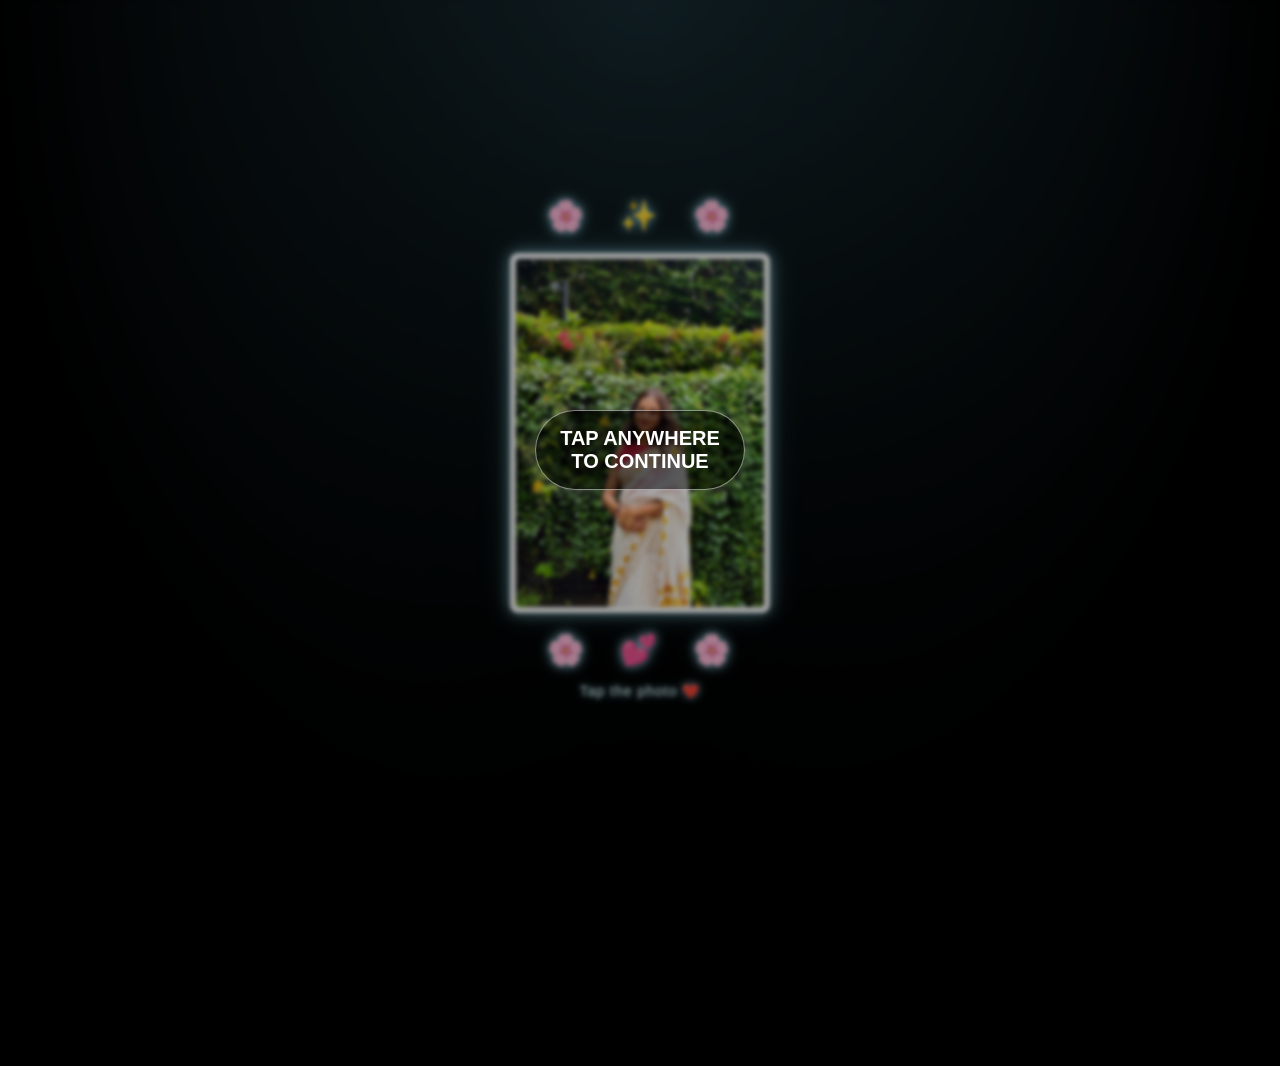
<file: index.html>
<!DOCTYPE html>
<html lang="en" >
<head>
  <meta charset="UTF-8">
  <title>gopika🌹</title>
  <link rel="stylesheet" href="./style.css">

<style>
html,body{margin:0;width:100%;height:100%;overflow:hidden;}
body{overscroll-behavior:none;}
body.waiting-for-music *{animation-play-state:paused !important;}
#musicStart{position:fixed;inset:0;z-index:9999;display:flex;align-items:center;justify-content:center;background:rgba(0,0,0,.35);backdrop-filter:blur(2px);color:white;font-family:Arial,sans-serif;font-size:20px;font-weight:700;text-align:center;}
#musicStart span{padding:16px 24px;border:1px solid rgba(255,255,255,.5);border-radius:40px;background:rgba(0,0,0,.45);box-shadow:0 0 25px rgba(255,255,255,.2);}
.birthday-message{position:absolute;top:7vh;left:0;z-index:20;width:100%;text-align:center;pointer-events:none;font-family:Arial,Helvetica,sans-serif;font-weight:900;letter-spacing:2px;color:#9DEBFF;text-shadow:0 0 8px rgba(157,235,255,.95),0 0 20px rgba(90,210,255,.72),0 4px 12px rgba(0,0,0,.9)}
.birthday-line{margin:0;line-height:.95;opacity:0;position:relative;top:0;will-change:transform,top;}
.birthday-line.happy{font-size:clamp(48px,15vw,98px);transform:translateX(-120vw);animation:happyFromLeft 2.8s cubic-bezier(.25,.7,.25,1) 9s forwards,softWave 5.2s ease-in-out 12s infinite}
.birthday-line.bday{font-size:clamp(36px,11.5vw,76px);margin-top:14px;transform:translateX(120vw);animation:bdayFromRight 2.8s cubic-bezier(.25,.7,.25,1) 9.7s forwards,softWave 5.5s ease-in-out 12.7s infinite}
.birthday-line.gopu{font-size:clamp(50px,16vw,105px);margin-top:14px;transform:translateY(-120vh);animation:gopuFromTop 2.9s cubic-bezier(.25,.7,.25,1) 10.4s forwards,softWave 5s ease-in-out 13.4s infinite}
.birthday-icons{margin-top:18px;display:flex;justify-content:center;align-items:center;gap:22px;font-size:clamp(34px,10vw,58px);opacity:0;animation:iconsIn 1.5s ease-out 13.4s forwards}
.birthday-heart{color:#fff;font-family:Arial,sans-serif;text-shadow:0 0 12px #fff,0 0 28px rgba(210,240,255,.9);animation:gentleFloat 2.5s ease-in-out 3.7s infinite}
.birthday-fairy{filter:drop-shadow(0 0 9px rgba(220,245,255,.9));animation:gentleFloat 2.8s ease-in-out 3.8s infinite reverse}
@keyframes happyFromLeft{0%{opacity:0;transform:translateX(-120vw)}100%{opacity:1;transform:translateX(0)}}
@keyframes bdayFromRight{0%{opacity:0;transform:translateX(120vw)}100%{opacity:1;transform:translateX(0)}}
@keyframes gopuFromTop{0%{opacity:0;transform:translateY(-120vh)}100%{opacity:1;transform:translateY(0)}}
@keyframes iconsIn{0%{opacity:0;transform:translateY(12px)}100%{opacity:1;transform:translateY(0)}}
@keyframes gentleFloat{0%,100%{transform:translateY(0)}50%{transform:translateY(-5px)}}
@keyframes softWave{0%,100%{top:0;transform:translateY(0) rotate(0deg)}25%{top:-2px;transform:translateY(-2px) rotate(-0.4deg)}50%{top:0;transform:translateY(1px) rotate(0.4deg)}75%{top:2px;transform:translateY(-1px) rotate(-0.25deg)}}
@media(max-height:700px){.birthday-message{top:4vh}}
</style>

</head>
<body class="not-loaded waiting-for-music">
  <div id="musicStart"><span>TAP ANYWHERE<br>TO CONTINUE</span></div>

  <!-- Background music -->
  <audio id="bgMusic" src="./song.mp3" preload="auto" loop></audio>

  <!-- Animated birthday message -->
  <div class="birthday-message" aria-label="Happy Birthday Gopu">
    <div class="birthday-line happy">HAPPY</div>
    <div class="birthday-line bday">BIRTHDAY</div>
    <div class="birthday-line gopu">GOPU</div>
    <div class="birthday-icons">
      <span class="birthday-heart">♡</span>
      <span class="birthday-fairy">🧚</span>
    </div>
  </div>

  <div class="night"></div>
  <div class="flowers">
    <div class="flower flower--1">
      <div class="flower__leafs flower__leafs--1">
        <div class="flower__leaf flower__leaf--1"></div>
        <div class="flower__leaf flower__leaf--2"></div>
        <div class="flower__leaf flower__leaf--3"></div>
        <div class="flower__leaf flower__leaf--4"></div>
        <div class="flower__white-circle"></div>

        <div class="flower__light flower__light--1"></div>
        <div class="flower__light flower__light--2"></div>
        <div class="flower__light flower__light--3"></div>
        <div class="flower__light flower__light--4"></div>
        <div class="flower__light flower__light--5"></div>
        <div class="flower__light flower__light--6"></div>
        <div class="flower__light flower__light--7"></div>
        <div class="flower__light flower__light--8"></div>

      </div>
      <div class="flower__line">
        <div class="flower__line__leaf flower__line__leaf--1"></div>
        <div class="flower__line__leaf flower__line__leaf--2"></div>
        <div class="flower__line__leaf flower__line__leaf--3"></div>
        <div class="flower__line__leaf flower__line__leaf--4"></div>
        <div class="flower__line__leaf flower__line__leaf--5"></div>
        <div class="flower__line__leaf flower__line__leaf--6"></div>
      </div>
    </div>

    <div class="flower flower--2">
      <div class="flower__leafs flower__leafs--2">
        <div class="flower__leaf flower__leaf--1"></div>
        <div class="flower__leaf flower__leaf--2"></div>
        <div class="flower__leaf flower__leaf--3"></div>
        <div class="flower__leaf flower__leaf--4"></div>
        <div class="flower__white-circle"></div>

        <div class="flower__light flower__light--1"></div>
        <div class="flower__light flower__light--2"></div>
        <div class="flower__light flower__light--3"></div>
        <div class="flower__light flower__light--4"></div>
        <div class="flower__light flower__light--5"></div>
        <div class="flower__light flower__light--6"></div>
        <div class="flower__light flower__light--7"></div>
        <div class="flower__light flower__light--8"></div>

      </div>
      <div class="flower__line">
        <div class="flower__line__leaf flower__line__leaf--1"></div>
        <div class="flower__line__leaf flower__line__leaf--2"></div>
        <div class="flower__line__leaf flower__line__leaf--3"></div>
        <div class="flower__line__leaf flower__line__leaf--4"></div>
      </div>
    </div>

    <div class="flower flower--3">
      <div class="flower__leafs flower__leafs--3">
        <div class="flower__leaf flower__leaf--1"></div>
        <div class="flower__leaf flower__leaf--2"></div>
        <div class="flower__leaf flower__leaf--3"></div>
        <div class="flower__leaf flower__leaf--4"></div>
        <div class="flower__white-circle"></div>

        <div class="flower__light flower__light--1"></div>
        <div class="flower__light flower__light--2"></div>
        <div class="flower__light flower__light--3"></div>
        <div class="flower__light flower__light--4"></div>
        <div class="flower__light flower__light--5"></div>
        <div class="flower__light flower__light--6"></div>
        <div class="flower__light flower__light--7"></div>
        <div class="flower__light flower__light--8"></div>

      </div>
      <div class="flower__line">
        <div class="flower__line__leaf flower__line__leaf--1"></div>
        <div class="flower__line__leaf flower__line__leaf--2"></div>
        <div class="flower__line__leaf flower__line__leaf--3"></div>
        <div class="flower__line__leaf flower__line__leaf--4"></div>
      </div>
    </div>

    <div class="grow-ans" style="--d:1.2s">
      <div class="flower__g-long">
        <div class="flower__g-long__top"></div>
        <div class="flower__g-long__bottom"></div>
      </div>
    </div>

    <div class="growing-grass">
      <div class="flower__grass flower__grass--1">
        <div class="flower__grass--top"></div>
        <div class="flower__grass--bottom"></div>
        <div class="flower__grass__leaf flower__grass__leaf--1"></div>
        <div class="flower__grass__leaf flower__grass__leaf--2"></div>
        <div class="flower__grass__leaf flower__grass__leaf--3"></div>
        <div class="flower__grass__leaf flower__grass__leaf--4"></div>
        <div class="flower__grass__leaf flower__grass__leaf--5"></div>
        <div class="flower__grass__leaf flower__grass__leaf--6"></div>
        <div class="flower__grass__leaf flower__grass__leaf--7"></div>
        <div class="flower__grass__leaf flower__grass__leaf--8"></div>
        <div class="flower__grass__overlay"></div>
      </div>
    </div>

    <div class="growing-grass">
      <div class="flower__grass flower__grass--2">
        <div class="flower__grass--top"></div>
        <div class="flower__grass--bottom"></div>
        <div class="flower__grass__leaf flower__grass__leaf--1"></div>
        <div class="flower__grass__leaf flower__grass__leaf--2"></div>
        <div class="flower__grass__leaf flower__grass__leaf--3"></div>
        <div class="flower__grass__leaf flower__grass__leaf--4"></div>
        <div class="flower__grass__leaf flower__grass__leaf--5"></div>
        <div class="flower__grass__leaf flower__grass__leaf--6"></div>
        <div class="flower__grass__leaf flower__grass__leaf--7"></div>
        <div class="flower__grass__leaf flower__grass__leaf--8"></div>
        <div class="flower__grass__overlay"></div>
      </div>
    </div>

    <div class="grow-ans" style="--d:2.4s">
      <div class="flower__g-right flower__g-right--1">
        <div class="leaf"></div>
      </div>
    </div>

    <div class="grow-ans" style="--d:2.8s">
      <div class="flower__g-right flower__g-right--2">
        <div class="leaf"></div>
      </div>
    </div>

    <div class="grow-ans" style="--d:2.8s">
      <div class="flower__g-front">
        <div class="flower__g-front__leaf-wrapper flower__g-front__leaf-wrapper--1">
          <div class="flower__g-front__leaf"></div>
        </div>
        <div class="flower__g-front__leaf-wrapper flower__g-front__leaf-wrapper--2">
          <div class="flower__g-front__leaf"></div>
        </div>
        <div class="flower__g-front__leaf-wrapper flower__g-front__leaf-wrapper--3">
          <div class="flower__g-front__leaf"></div>
        </div>
        <div class="flower__g-front__leaf-wrapper flower__g-front__leaf-wrapper--4">
          <div class="flower__g-front__leaf"></div>
        </div>
        <div class="flower__g-front__leaf-wrapper flower__g-front__leaf-wrapper--5">
          <div class="flower__g-front__leaf"></div>
        </div>
        <div class="flower__g-front__leaf-wrapper flower__g-front__leaf-wrapper--6">
          <div class="flower__g-front__leaf"></div>
        </div>
        <div class="flower__g-front__leaf-wrapper flower__g-front__leaf-wrapper--7">
          <div class="flower__g-front__leaf"></div>
        </div>
        <div class="flower__g-front__leaf-wrapper flower__g-front__leaf-wrapper--8">
          <div class="flower__g-front__leaf"></div>
        </div>
        <div class="flower__g-front__line"></div>
      </div>
    </div>

    <div class="grow-ans" style="--d:3.2s">
      <div class="flower__g-fr">
        <div class="leaf"></div>
        <div class="flower__g-fr__leaf flower__g-fr__leaf--1"></div>
        <div class="flower__g-fr__leaf flower__g-fr__leaf--2"></div>
        <div class="flower__g-fr__leaf flower__g-fr__leaf--3"></div>
        <div class="flower__g-fr__leaf flower__g-fr__leaf--4"></div>
        <div class="flower__g-fr__leaf flower__g-fr__leaf--5"></div>
        <div class="flower__g-fr__leaf flower__g-fr__leaf--6"></div>
        <div class="flower__g-fr__leaf flower__g-fr__leaf--7"></div>
        <div class="flower__g-fr__leaf flower__g-fr__leaf--8"></div>
      </div>
    </div>

    <div class="long-g long-g--0">
      <div class="grow-ans" style="--d:3s">
        <div class="leaf leaf--0"></div>
      </div>
      <div class="grow-ans" style="--d:2.2s">
        <div class="leaf leaf--1"></div>
      </div>
      <div class="grow-ans" style="--d:3.4s">
        <div class="leaf leaf--2"></div>
      </div>
      <div class="grow-ans" style="--d:3.6s">
        <div class="leaf leaf--3"></div>
      </div>
    </div>

    <div class="long-g long-g--1">
      <div class="grow-ans" style="--d:3.6s">
        <div class="leaf leaf--0"></div>
      </div>
      <div class="grow-ans" style="--d:3.8s">
        <div class="leaf leaf--1"></div>
      </div>
      <div class="grow-ans" style="--d:4s">
        <div class="leaf leaf--2"></div>
      </div>
      <div class="grow-ans" style="--d:4.2s">
        <div class="leaf leaf--3"></div>
      </div>
    </div>

    <div class="long-g long-g--2">
      <div class="grow-ans" style="--d:4s">
        <div class="leaf leaf--0"></div>
      </div>
      <div class="grow-ans" style="--d:4.2s">
        <div class="leaf leaf--1"></div>
      </div>
      <div class="grow-ans" style="--d:4.4s">
        <div class="leaf leaf--2"></div>
      </div>
      <div class="grow-ans" style="--d:4.6s">
        <div class="leaf leaf--3"></div>
      </div>
    </div>

    <div class="long-g long-g--3">
      <div class="grow-ans" style="--d:4s">
        <div class="leaf leaf--0"></div>
      </div>
      <div class="grow-ans" style="--d:4.2s">
        <div class="leaf leaf--1"></div>
      </div>
      <div class="grow-ans" style="--d:3s">
        <div class="leaf leaf--2"></div>
      </div>
      <div class="grow-ans" style="--d:3.6s">
        <div class="leaf leaf--3"></div>
      </div>
    </div>

    <div class="long-g long-g--4">
      <div class="grow-ans" style="--d:4s">
        <div class="leaf leaf--0"></div>
      </div>
      <div class="grow-ans" style="--d:4.2s">
        <div class="leaf leaf--1"></div>
      </div>
      <div class="grow-ans" style="--d:3s">
        <div class="leaf leaf--2"></div>
      </div>
      <div class="grow-ans" style="--d:3.6s">
        <div class="leaf leaf--3"></div>
      </div>
    </div>

    <div class="long-g long-g--5">
      <div class="grow-ans" style="--d:4s">
        <div class="leaf leaf--0"></div>
      </div>
      <div class="grow-ans" style="--d:4.2s">
        <div class="leaf leaf--1"></div>
      </div>
      <div class="grow-ans" style="--d:3s">
        <div class="leaf leaf--2"></div>
      </div>
      <div class="grow-ans" style="--d:3.6s">
        <div class="leaf leaf--3"></div>
      </div>
    </div>

    <div class="long-g long-g--6">
      <div class="grow-ans" style="--d:4.2s">
        <div class="leaf leaf--0"></div>
      </div>
      <div class="grow-ans" style="--d:4.4s">
        <div class="leaf leaf--1"></div>
      </div>
      <div class="grow-ans" style="--d:4.6s">
        <div class="leaf leaf--2"></div>
      </div>
      <div class="grow-ans" style="--d:4.8s">
        <div class="leaf leaf--3"></div>
      </div>
    </div>

    <div class="long-g long-g--7">
      <div class="grow-ans" style="--d:3s">
        <div class="leaf leaf--0"></div>
      </div>
      <div class="grow-ans" style="--d:3.2s">
        <div class="leaf leaf--1"></div>
      </div>
      <div class="grow-ans" style="--d:3.5s">
        <div class="leaf leaf--2"></div>
      </div>
      <div class="grow-ans" style="--d:3.6s">
        <div class="leaf leaf--3"></div>
      </div>
    </div>
  </div>


  <!-- ================================
       PHOTO MEMORY PAGE
       Appears after the birthday message.
  ================================= -->
  <section id="photoPage" class="photo-page" aria-label="Our memories">

    <div class="photo-decoration photo-decoration-top">🌸　✨　🌸</div>

    <button id="memoryPhotoButton" class="photo-frame" type="button" aria-label="Tap to see the next photo">
      <img id="memoryPhoto" src="./photo1.jpg" alt="Memory photo">
    </button>

    <div class="photo-decoration photo-decoration-bottom">🌸　💕　🌸</div>

    <p id="tapText">Tap the photo ❤️</p>

    <div id="loveMessage" aria-live="polite">
      <div>I LOVE YOU A LOT</div>
      <div class="love-emoji">🥹❤️</div>
    </div>
  </section>

  <script>
    const photoPage = document.getElementById("photoPage");
    const memoryPhotoButton = document.getElementById("memoryPhotoButton");
    const memoryPhoto = document.getElementById("memoryPhoto");
    const tapText = document.getElementById("tapText");
    const loveMessage = document.getElementById("loveMessage");
    const photoDecorations = document.querySelectorAll(".photo-decoration");

    const photos = [
      "./photo1.jpg",
      "./photo2.jpg",
      "./photo3.jpg",
      "./photo4.jpg",
      "./photo5.jpg",
      "./photo6.jpg"
    ];

    let currentPhoto = 0;
    let changing = false;

    // Move to the photo page only after the birthday animation really finishes.
    // The birthday-icons animation is the last part of the first page.
    const birthdayIcons = document.querySelector(".birthday-icons");

    let photoPageShown = false;

    function showPhotoPage() {
      if (photoPageShown) return;
      photoPageShown = true;
      setTimeout(() => {
        photoPage.classList.add("show");
      }, 1800);
    }

    birthdayIcons.addEventListener("animationend", (event) => {
      if (event.animationName === "iconsIn") {
        showPhotoPage();
      }
    });

    // Fallback for mobile browsers/cache states where animationend may not fire.
    setTimeout(showPhotoPage, 17500);

    memoryPhotoButton.addEventListener("click", () => {
      if (changing) return;

      // Show the next photo.
      if (currentPhoto < photos.length - 1) {
        changing = true;
        memoryPhotoButton.classList.add("photo-changing");

        setTimeout(() => {
          currentPhoto++;
          memoryPhoto.src = photos[currentPhoto];

          // Keep the animation smooth even if an image is still loading.
          memoryPhoto.onload = () => {
            memoryPhotoButton.classList.remove("photo-changing");
            changing = false;
          };

          // Fallback if the browser already has the image cached.
          if (memoryPhoto.complete) {
            memoryPhotoButton.classList.remove("photo-changing");
            changing = false;
          }
        }, 350);

      } else {
        // After the last photo, show the final message.
        memoryPhotoButton.style.display = "none";
        tapText.style.display = "none";

        photoDecorations.forEach((item) => {
          item.style.display = "none";
        });

        loveMessage.style.display = "block";
      }
    });
  </script>

  <script>
    const bgMusic = document.getElementById("bgMusic");
    const musicStart = document.getElementById("musicStart");

    async function startExperience() {
      try {
        await bgMusic.play();
        document.body.classList.remove("waiting-for-music", "not-loaded");
        musicStart.remove();
      } catch (error) {
        console.log("Audio could not start:", error);
      }
    }

    musicStart.addEventListener("click", startExperience);
    document.addEventListener("pointerdown", startExperience, { once: true });
    musicStart.addEventListener("touchstart", startExperience, { once: true });
    </script>
</body>
</html>
</file>
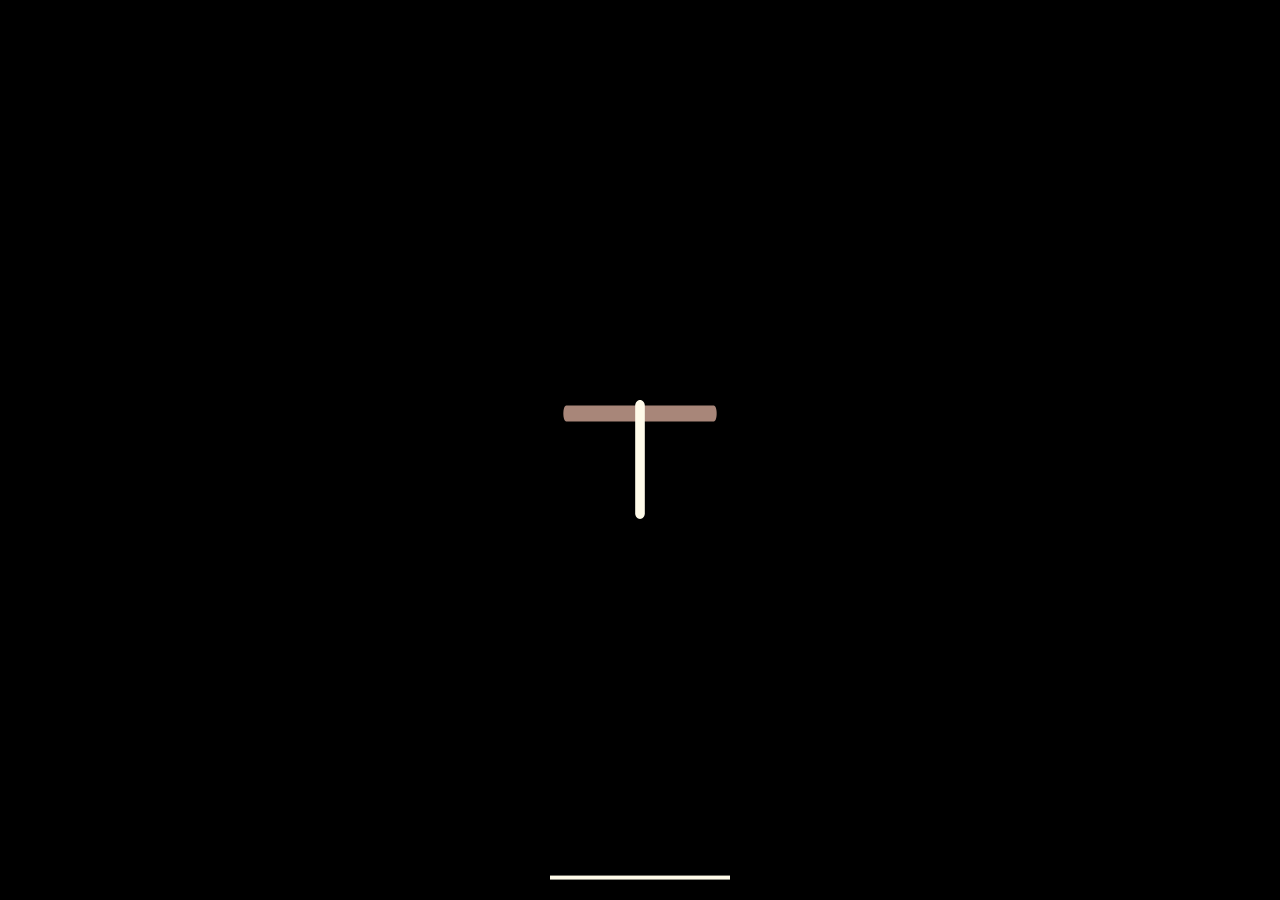
<file: index_cake_bigger_no_text.html>
<!DOCTYPE html>
<html lang="en">
<head>
    <meta charset="UTF-8">
    <meta name="viewport" content="width=device-width, initial-scale=1.0">
    <link rel="stylesheet" href="style.css">
    <title>Birthday Cake Animation || @code_Zenith.ai</title>
</head>
<body>
    <div class="velas">
    <div class="fuego"></div>
    <div class="fuego"></div>
    <div class="fuego"></div>
    <div class="fuego"></div>
    <div class="fuego"></div>
</div>
<svg id="cake" version="1.1" x="0px" y="0px" width="200px" height="500px" viewBox="0 0 200 500" enable-background="new 0 0 200 500" xml:space="preserve">
    <path fill="#a88679" d="M173.667-13.94c-49.298,0-102.782,0-147.334,0c-3.999,0-4-16.002,0-16.002
		c44.697,0,96.586,0,147.334,0C177.667-29.942,177.668-13.94,173.667-13.94z">
        <animate id="bizcocho_3" attributeName="d" calcMode="spline" keySplines="0 0 1 1; 0 0 1 1" begin="relleno_2.end" dur="0.3s" fill="freeze" values="
                          M173.667-13.94c-49.298,0-102.782,0-147.334,0c-3.999,0-4-16.002,0-16.002
		c44.697,0,96.586,0,147.334,0C177.667-29.942,177.668-13.94,173.667-13.94z
                          ;
                          M173.667,411.567c-47.995,12.408-102.955,12.561-147.334,0
		c-3.848-1.089-0.189-16.089,3.661-15.002c44.836,12.66,90.519,12.753,139.427,0.07
		C173.293,395.631,177.541,410.566,173.667,411.567z
                          ;
                          M173.667,427.569c-49.795,0-101.101,0-147.334,0c-3.999,0-4-16.002,0-16.002
		c46.385,0,97.539,0,147.334,0C177.668,411.567,177.667,427.569,173.667,427.569z
                          " />
    </path>
    <path fill="#8b6a60" d="M100-178.521c1.858,0,3.364,1.506,3.364,3.363c0,0,0,33.17,0,44.227
		c0,19.144,0,57.431,0,76.574c0,10.152,0,40.607,0,40.607c0,1.858-1.506,3.364-3.364,3.364l0,0c-1.858,0-3.364-1.506-3.364-3.364c0,0,0-30.455,0-40.607c0-19.144,0-57.432,0-76.575c0-11.057,0-44.226,0-44.226C96.636-177.015,98.142-178.521,100-178.521
		L100-178.521z">
        <animate id="relleno_2" attributeName="d" calcMode="spline" keySplines="0 0 1 1; 0 0 1 1; 0 0 0.58 1" begin="bizcocho_2.end" dur="0.5s" fill="freeze" values="
                          M100-178.521c1.858,0,3.364,1.506,3.364,3.363c0,0,0,33.17,0,44.227
		c0,19.144,0,57.431,0,76.574c0,10.152,0,40.607,0,40.607c0,1.858-1.506,3.364-3.364,3.364l0,0c-1.858,0-3.364-1.506-3.364-3.364c0,0,0-30.455,0-40.607c0-19.144,0-57.432,0-76.575c0-11.057,0-44.226,0-44.226C96.636-177.015,98.142-178.521,100-178.521
		L100-178.521z
                          ;
                          M100,267.257c1.858,0,3.364,1.506,3.364,3.363c0,0,0,33.17,0,44.227
		c0,19.143,0,57.43,0,76.574c0,10.151,0,40.606,0,40.606c0,1.858-1.506,3.364-3.364,3.364l0,0c-1.858,0-3.364-1.506-3.364-3.364
		c0,0,0-30.455,0-40.606c0-19.145,0-57.432,0-76.576c0-11.057,0-44.225,0-44.225C96.636,268.763,98.142,267.257,100,267.257
		L100,267.257z
                          ;
                          M93.928,405.433c-0.655,6.444-0.102,9.067,2.957,11.798c0,0,8.083,5.571,16.828,3.503
		c18.629-4.406,43.813,6.194,50.792,7.791c14.75,3.375,9.162,6.867,9.162,6.867c-2.412,2.258-58.328,0-73.667,0l0,0
		c-1.858,0-69.995,2.133-73.667,0c0,0-3.337-2.439,6.172-5.992c11.375-4.25,52.875,8.822,47.139-9.442
		c-6.333-20.167,5.226-21.514,5.226-21.514c3.435-0.915,12.78-6.663,10.923-0.546L93.928,405.433z
                          ;
                          M102.242,427.569c5.348,0,14.079,0,17.462,0c0,0,17.026,0,27.504,0
		c19.143,0,20.39-3.797,26.459,0c3,1.877,0,7.823,0,7.823c-2.412,2.258-58.328,0-73.667,0l0,0c-1.858,0-67.187,0-73.667,0
		c0,0-4.125-4.983,0-7.823c5.201-3.58,16.085,0,23.725,0c8.841,0,20.762,0,20.762,0c3.686,0,8.597,0,19.511,0H102.242z
                          " />
    </path>
    <path fill="#a88679" d="M173.667-15.929c-46.512,0-105.486,0-147.334,0c-3.999,0-4-16.002,0-16.002
		c43.566,0,97.96,0,147.334,0C177.667-31.931,177.666-15.929,173.667-15.929z">
        <animate id="bizcocho_2" attributeName="d" calcMode="spline" keySplines="0 0 1 1; 0 0 1 1; 0.25 0 0.58 1" begin="relleno_1.end" dur="0.5s" fill="freeze" values="
                          M173.667-15.929c-46.512,0-105.486,0-147.334,0c-3.999,0-4-16.002,0-16.002
		c43.566,0,97.96,0,147.334,0C177.667-31.931,177.666-15.929,173.667-15.929z
                          ;
                          M173.434,445.393c-47.269,8.001-105.245,8.001-147.334,0c-3.929-0.747-0.692-16.543,3.243-15.824
		c43.828,8.001,92.165,8.001,140.739,0C174.029,428.918,177.377,444.726,173.434,445.393z
                          ;
                          M173.667,449.514c-47.576-5.454-102.799-5.744-147.333,0c-3.966,0.512-3.938-15.297,0-16.002
		c43.683-7.823,97.646-8.026,147.333,0C177.616,434.15,177.642,449.969,173.667,449.514z
                          ;
                          M173.667,451.394c-49.298,0-102.782,0-147.334,0c-3.999,0-4-16.002,0-16.002
		c44.697,0,96.586,0,147.334,0C177.667,435.392,177.668,451.394,173.667,451.394z
                          " />
    </path>
    <path fill="#8b6a60" d="M101.368-73.685c0,12.164,0,15.18,0,28.519c0,22.702,0-13.661,0,8.304c0,14.48,0,18.233,0,30.512
		c0,1.753-2.958,1.847-2.958,0c0-12.68,0-16.277,0-30.401c0-21.983,0,11.66,0-8.305c0-13.027,0-15.992,0-28.628
		C98.411-75.883,101.368-75.592,101.368-73.685z">
        <animate id="relleno_1" attributeName="d" calcMode="spline" keySplines="0 0 1 1; 0 0 1 1; 0 0 0.6 1" begin="bizcocho_1.end" dur="0.5s" fill="freeze" values="
                          M101.368-73.685c0,12.164,0,15.18,0,28.519c0,22.702,0-13.661,0,8.304c0,14.48,0,18.233,0,30.512
		c0,1.753-2.958,1.847-2.958,0c0-12.68,0-16.277,0-30.401c0-21.983,0,11.66,0-8.305c0-13.027,0-15.992,0-28.628
		C98.411-75.883,101.368-75.592,101.368-73.685z
                          ;
                          M101.368,350.885c0,12.164,0,65.18,0,78.518c0,22.703,0-33.66,0-11.695c0,14.48,0,28.232,0,40.512
		c0,1.753-2.958,1.847-2.958,0c0-12.68,0-26.277,0-40.402c0-21.982,0,31.66,0,11.695c0-13.027,0-65.992,0-78.627
		C98.411,348.686,101.368,348.977,101.368,350.885z
                          ;
                          M128.38,447.567c37.626,6.312,39.303,13.658,26.833,12.833c-22.653-1.499-13.636-0.831-23.302-0.831
		c-14.48,0-17.884,0-30.163,0c-2.087,0-2.068,0-3.915,0c-13.333,0-8.963,0-23.088,0c-11.668,0-14.062,5.995-27.532,1.164
		c-12.629-4.529,38.667-3.167,46.833-17.333C100.077,432.94,105.546,443.736,128.38,447.567z
                          ;
                          M173.667,451.394c2.875,0,2.997,9.257,0,9.131c-22.662-0.956-32.09-0.956-41.756-0.956
		c-14.48,0-17.884,0-30.163,0c-2.087,0-2.068,0-3.915,0c-13.333,0-8.963,0-23.088,0c-11.668,0-34.99-0.294-48.412,1.831
		c-4.109,0.65-3.01-10.006,0-10.006C37.129,451.394,149.379,451.394,173.667,451.394z
                          " />
    </path>
    <path fill="#a88679" d="M173.667,21.571c-33.174,0-111.467,0-147.334,0c-4,0-4-16.002,0-16.002c39.836,0,105.982,0,147.334,0
		C177.668,5.569,177.667,21.571,173.667,21.571z">
        <animate id="bizcocho_1" attributeName="d" calcMode="spline" keySplines="0 0 1 1; 0 0 1 1; 0 0 1 1; 0.25 0 1 1; 0 0 1 1; 0.25 0 0.6 1" begin="2s" dur="0.8s" fill="freeze" values="
                          M173.667,21.571c-33.174,0-111.467,0-147.334,0c-4,0-4-16.002,0-16.002c39.836,0,105.982,0,147.334,0
		C177.668,5.569,177.667,21.571,173.667,21.571z
                          ;
                          M173.667,459.569c-33.197,16.002-110.782,16.002-147.334,0c-3.664-1.604,1.614-15.617,5.337-14.153
		c40.702,16.002,94.289,16.104,136.505,0.103C171.917,444.1,177.271,457.832,173.667,459.569z
                          ;
                          M171.817,475.571c-39.361-3.001-105.438-2.571-143.556,0c-3.991,0.27-7.377-14.736-3.387-15.014
		c41.553-2.888,104.421-3.121,150.51-0.233C179.378,460.574,175.806,475.875,171.817,475.571z
                          ;
                          M171.817,459.564c-38.8-12.188-104.504-13.762-143.556,0c-3.772,1.329-7.961-12.604-4.178-13.905
		c40.864-14.064,105.114-15.52,151.918-0.973C179.822,445.874,175.634,460.762,171.817,459.564z
                          ;
                          M173.667,475.571c-46.376-5.005-105.924-4.003-147.334,0c-3.981,0.385-3.479-15.421,0.479-16.002
		c43.087-6.327,97.705-7.083,146.855,0.438C177.621,460.613,177.644,476,173.667,475.571z
                          ;
                          M173.667,474.117c-46.376,1.866-105.638,2.01-147.334,0c-3.995-0.192-3.52-16.144,0.479-16.002
		c43.794,1.55,96.341,1.541,145.723,0C176.532,457.99,177.663,473.956,173.667,474.117z
                          ;
                          M173.667,475.571c-46.512,0-105.486,0-147.334,0c-3.999,0-4-16.002,0-16.002c43.566,0,97.96,0,147.334,0
		C177.667,459.569,177.666,475.571,173.667,475.571z
                          " />
    </path>
    <path fill="#fefae9" d="M104.812,113.216c0,3.119-2.164,5.67-4.812,5.67c-2.646,0-4.812-2.551-4.812-5.67c0-5.594,0-16.782,0-22.375
	c0-5.143,0-15.427,0-20.568c0-7.333,0-21.998,0-29.33c0-5.523,0-16.569,0-22.092c0-3.295,0-9.885,0-13.181
	C95.188,2.551,97.353,0,100,0c2.648,0,4.812,2.551,4.812,5.669c0,3.248,0,9.743,0,12.991c0,5.428,0,16.284,0,21.711
	c0,7.618,0,22.854,0,30.472c0,4.952,0,14.854,0,19.807C104.812,96.292,104.812,107.576,104.812,113.216z">
        <animate id="crema" attributeName="d" calcMode="spline" keySplines="0 0 1 1; 0 0 1 1; 0 0 1 1; 0.25 0 1 1; 0 0 1 1; 0 0 0.58 1" begin="bizcocho_3.end" dur="2s" fill="freeze" values="
                          M104.812,113.216c0,3.119-2.164,5.67-4.812,5.67c-2.646,0-4.812-2.551-4.812-5.67c0-5.594,0-16.782,0-22.375
	c0-5.143,0-15.427,0-20.568c0-7.333,0-21.998,0-29.33c0-5.523,0-16.569,0-22.092c0-3.295,0-9.885,0-13.181
	C95.188,2.551,97.353,0,100,0c2.648,0,4.812,2.551,4.812,5.669c0,3.248,0,9.743,0,12.991c0,5.428,0,16.284,0,21.711
	c0,7.618,0,22.854,0,30.472c0,4.952,0,14.854,0,19.807C104.812,96.292,104.812,107.576,104.812,113.216z
                          ;
                          M104.812,405.897c0,3.119-2.164,5.67-4.812,5.67c-2.646,0-4.812-2.551-4.812-5.67c0-5.594,0-16.782,0-22.376
	c0-5.143,0-15.426,0-20.568c0-7.332,0-21.997,0-29.33c0-5.522,0-16.568,0-22.092c0-3.295,0-9.885,0-13.181
	c0-3.118,2.165-5.669,4.812-5.669c2.648,0,4.812,2.551,4.812,5.669c0,3.247,0,9.743,0,12.991c0,5.428,0,16.283,0,21.711
	c0,7.618,0,22.854,0,30.473c0,4.951,0,14.854,0,19.807C104.812,388.972,104.812,400.256,104.812,405.897z
                          ;
                          M111.873,411.567c-3.119,0-9.226,0-11.874,0c-2.646,0-7.748,0-10.867,0c-7.086,0-12.698,0-18.292,0
	c-6.592,0-12.871,7.371-19.166,3.008c-10.043-6.961-7.776-10.169,2.991-17.745c12.61-8.873,27.713,1.994,25.919-7.531
	c-2.589-13.742,11.008-14.513,11.365-17.789c0.441-4.051,4.235-11.107,8.051-8.175c3.113,2.393,1.007,8.008,0,13.159
	c-1.871,9.569,8.058,2.113,9.494,14.155c2.592,21.732,21.184-0.675,29.309,7.976c5.216,5.553,18.413,5.552,15.426,12.942
	c-3.131,7.745-15.825-4.369-23.8,2.903C126.261,418.271,118.301,411.567,111.873,411.567z
                          ;
                          M111.873,411.567c-3.119,0-9.226,0-11.874,0c-2.646,0-9.734,4.069-12.853,4.069
	c-7.086,0-10.712-4.069-16.306-4.069c-6.592,0-12.12,6.013-19.166,3.008c-7.053-3.008-7.458,2.026-18.659,1.165
	c-6.832-0.525-7.522-3.034-7.533-6.265c-0.037-10.336,22.073-2.452,36.613-2.628c10.234-0.124,19.856-1.439,37.905-2.102
	c16.642-0.61,32.699,1.552,46.009,1.927c12.438,0.351,29.663-8.99,31.532,3.315c0.773,5.093-5.605,3.342-11.211,9.579
	c-5.093,5.667-7.59-4.605-12.965-3.832c-8.269,1.189-14.962-8.537-22.937-1.265C126.261,418.271,118.301,411.567,111.873,411.567z
                          ;
                          M110.946,413.652c-2.904-1.137-8.405-2.748-12.446-0.97c-6.099,2.685-7.273,10.358-13.253,8.242
	c-7.843-2.775-8.953-5.008-14.546-5.01c-24.653-0.011-4.849,26.507-18.264,26.507c-12.377,0,5.791-33.537-19.422-26.682
	c-7.703,2.095-9.806-0.942-9.817-4.173c-0.037-10.336,24.357-4.544,38.897-4.72c10.234-0.124,19.856-1.439,37.905-2.102
	c16.642-0.61,32.699,1.552,46.009,1.927c12.438,0.351,28.973-8.865,31.532,3.315c1.449,6.896,0.318,15.624-3.874,15.624
	c-7.619,0-1.788-15.192-19.243-7.111c-7.581,3.51-15.963-9.738-26.669,1.066C120.644,426.744,118.381,416.561,110.946,413.652z
                          ;
                          M111.547,413.9c-2.969-0.956-8.775-0.949-13.167-0.5c-14.667,1.5-8.325,16.508-14.667,16.666
	c-6.667,0.166-0.167-13.5-13.013-14.151c-30.471-1.545-5.572,46.651-18.987,46.651c-12.377,0,10.333-50.166-18.667-44.5
	c-7.835,1.531-9.537-1.417-9.548-4.647c-0.037-10.336,23.675-5.177,38.215-5.353c10.234-0.124,20.618-1.671,38.667-2.333
	c16.642-0.61,32.023,1.458,45.333,1.833c12.438,0.351,33.819-8.431,33.199,4.001c-0.532,10.666,0.414,26.166-5.245,25.833
	c-7.606-0.447-2.954-31.5-19.243-18.899c-7.985,6.177-17.658-5.969-27.377,5.732C118.88,434.066,121.38,417.067,111.547,413.9z
                          ;
                          M111.547,415.233c-6.667-0.834-9.667,4.667-13.833,3.333c-19.649-6.291-8.158,22.176-14.5,22.334
	c-6.667,0.166,2.833-18-13.333-22.167c-29.544-7.615-9.667,43.833-20.167,43.833c-10.333,0,8.004-55.006-16.833-39
	c-7.5,4.833-9.508-3.78-9.299-7.004c0.799-12.329,23.592-7.153,38.132-7.329c10.234-0.124,20.238-1.505,38.287-2.167
	c16.642-0.61,32.903,1.125,46.213,1.5c12.438,0.351,35.058-5.579,31.863,6.451c-5.532,20.833,1.25,28.216-4.409,27.883
	c-7.606-0.447-6.058-37.895-20.62-23.333c-10.167,10.166-15.972-0.747-25,12C119.547,443.568,121.798,416.515,111.547,415.233z
                          " />
    </path>
    <rect x="10" y="475.571" fill="#fefae9" width="180" height="4" />
</svg>

</body>
</html>
</file>
<file: style.css>
*,
*::after,
*::before {
  padding: 0;
  margin: 0;
  box-sizing: border-box;
} 

:root {
  --dark-color: #000;
}

body {
  display: flex;
  align-items: flex-end;
  justify-content: center;
  min-height: 100vh;
  background-color: var(--dark-color);
  overflow: hidden;
  perspective: 1000px;
}

.night {
  position: fixed;
  left: 50%;
  top: 0;
  transform: translateX(-50%);
  width: 100%;
  height: 100%;
  filter: blur(0.1vmin);
  background-image: radial-gradient(ellipse at top, transparent 0%, var(--dark-color)), radial-gradient(ellipse at bottom, var(--dark-color), rgba(145, 233, 255, 0.2)), repeating-linear-gradient(220deg, black 0px, black 19px, transparent 19px, transparent 22px), repeating-linear-gradient(189deg, black 0px, black 19px, transparent 19px, transparent 22px), repeating-linear-gradient(148deg, black 0px, black 19px, transparent 19px, transparent 22px), linear-gradient(90deg, #00fffa, #f0f0f0);
}

.flowers {
  position: relative;
  z-index: 10;
  transform: scale(0.9);
}

.flower {
  position: absolute;
  bottom: 10vmin;
  transform-origin: bottom center;
  z-index: 10;
  --fl-speed: 0.8s;
}
.flower--1 {
  animation: moving-flower-1 4s linear infinite;
}
.flower--1 .flower__line {
  height: 70vmin;
  animation-delay: 0.3s;
}
.flower--1 .flower__line__leaf--1 {
  animation: blooming-leaf-right var(--fl-speed) 1.6s backwards;
}
.flower--1 .flower__line__leaf--2 {
  animation: blooming-leaf-right var(--fl-speed) 1.4s backwards;
}
.flower--1 .flower__line__leaf--3 {
  animation: blooming-leaf-left var(--fl-speed) 1.2s backwards;
}
.flower--1 .flower__line__leaf--4 {
  animation: blooming-leaf-left var(--fl-speed) 1s backwards;
}
.flower--1 .flower__line__leaf--5 {
  animation: blooming-leaf-right var(--fl-speed) 1.8s backwards;
}
.flower--1 .flower__line__leaf--6 {
  animation: blooming-leaf-left var(--fl-speed) 2s backwards;
}
.flower--2 {
  left: 50%;
  transform: rotate(20deg);
  animation: moving-flower-2 4s linear infinite;
}
.flower--2 .flower__line {
  height: 60vmin;
  animation-delay: 0.6s;
}
.flower--2 .flower__line__leaf--1 {
  animation: blooming-leaf-right var(--fl-speed) 1.9s backwards;
}
.flower--2 .flower__line__leaf--2 {
  animation: blooming-leaf-right var(--fl-speed) 1.7s backwards;
}
.flower--2 .flower__line__leaf--3 {
  animation: blooming-leaf-left var(--fl-speed) 1.5s backwards;
}
.flower--2 .flower__line__leaf--4 {
  animation: blooming-leaf-left var(--fl-speed) 1.3s backwards;
}
.flower--3 {
  left: 50%;
  transform: rotate(-15deg);
  animation: moving-flower-3 4s linear infinite;
}
.flower--3 .flower__line {
  animation-delay: 0.9s;
}
.flower--3 .flower__line__leaf--1 {
  animation: blooming-leaf-right var(--fl-speed) 2.5s backwards;
}
.flower--3 .flower__line__leaf--2 {
  animation: blooming-leaf-right var(--fl-speed) 2.3s backwards;
}
.flower--3 .flower__line__leaf--3 {
  animation: blooming-leaf-left var(--fl-speed) 2.1s backwards;
}
.flower--3 .flower__line__leaf--4 {
  animation: blooming-leaf-left var(--fl-speed) 1.9s backwards;
}
.flower__leafs {
  position: relative;
  animation: blooming-flower 2s backwards;
}
.flower__leafs--1 {
  animation-delay: 1.1s;
}
.flower__leafs--2 {
  animation-delay: 1.4s;
}
.flower__leafs--3 {
  animation-delay: 1.7s;
}
.flower__leafs::after {
  content: "";
  position: absolute;
  left: 0;
  top: 0;
  transform: translate(-50%, -100%);
  width: 8vmin;
  height: 8vmin;
  background-color: #6bf0ff;
  filter: blur(10vmin);
}
.flower__leaf {
  position: absolute;
  bottom: 0;
  left: 50%;
  width: 8vmin;
  height: 11vmin;
  border-radius: 51% 49% 47% 53%/44% 45% 55% 69%;
  background-color: #a7ffee;
  background-image: linear-gradient(to top, #54b8aa, #a7ffee);
  transform-origin: bottom center;
  opacity: 0.9;
  box-shadow: inset 0 0 2vmin rgba(255, 255, 255, 0.5);
}
.flower__leaf--1 {
  transform: translate(-10%, 1%) rotateY(40deg) rotateX(-50deg);
}
.flower__leaf--2 {
  transform: translate(-50%, -4%) rotateX(40deg);
}
.flower__leaf--3 {
  transform: translate(-90%, 0%) rotateY(45deg) rotateX(50deg);
}
.flower__leaf--4 {
  width: 8vmin;
  height: 8vmin;
  transform-origin: bottom left;
  border-radius: 4vmin 10vmin 4vmin 4vmin;
  transform: translate(0%, 18%) rotateX(70deg) rotate(-43deg);
  background-image: linear-gradient(to top, #39c6d6, #a7ffee);
  z-index: 1;
  opacity: 0.8;
}
.flower__white-circle {
  position: absolute;
  left: -3.5vmin;
  top: -3vmin;
  width: 9vmin;
  height: 4vmin;
  border-radius: 50%;
  background-color: #fff;
}
.flower__white-circle::after {
  content: "";
  position: absolute;
  left: 50%;
  top: 45%;
  transform: translate(-50%, -50%);
  width: 60%;
  height: 60%;
  border-radius: inherit;
  background-image: repeating-linear-gradient(135deg, rgba(0, 0, 0, 0.03) 0px, rgba(0, 0, 0, 0.03) 1px, transparent 1px, transparent 12px), repeating-linear-gradient(45deg, rgba(0, 0, 0, 0.03) 0px, rgba(0, 0, 0, 0.03) 1px, transparent 1px, transparent 12px), repeating-linear-gradient(67.5deg, rgba(0, 0, 0, 0.03) 0px, rgba(0, 0, 0, 0.03) 1px, transparent 1px, transparent 12px), repeating-linear-gradient(135deg, rgba(0, 0, 0, 0.03) 0px, rgba(0, 0, 0, 0.03) 1px, transparent 1px, transparent 12px), repeating-linear-gradient(45deg, rgba(0, 0, 0, 0.03) 0px, rgba(0, 0, 0, 0.03) 1px, transparent 1px, transparent 12px), repeating-linear-gradient(112.5deg, rgba(0, 0, 0, 0.03) 0px, rgba(0, 0, 0, 0.03) 1px, transparent 1px, transparent 12px), repeating-linear-gradient(112.5deg, rgba(0, 0, 0, 0.03) 0px, rgba(0, 0, 0, 0.03) 1px, transparent 1px, transparent 12px), repeating-linear-gradient(45deg, rgba(0, 0, 0, 0.03) 0px, rgba(0, 0, 0, 0.03) 1px, transparent 1px, transparent 12px), repeating-linear-gradient(22.5deg, rgba(0, 0, 0, 0.03) 0px, rgba(0, 0, 0, 0.03) 1px, transparent 1px, transparent 12px), repeating-linear-gradient(45deg, rgba(0, 0, 0, 0.03) 0px, rgba(0, 0, 0, 0.03) 1px, transparent 1px, transparent 12px), repeating-linear-gradient(22.5deg, rgba(0, 0, 0, 0.03) 0px, rgba(0, 0, 0, 0.03) 1px, transparent 1px, transparent 12px), repeating-linear-gradient(135deg, rgba(0, 0, 0, 0.03) 0px, rgba(0, 0, 0, 0.03) 1px, transparent 1px, transparent 12px), repeating-linear-gradient(157.5deg, rgba(0, 0, 0, 0.03) 0px, rgba(0, 0, 0, 0.03) 1px, transparent 1px, transparent 12px), repeating-linear-gradient(67.5deg, rgba(0, 0, 0, 0.03) 0px, rgba(0, 0, 0, 0.03) 1px, transparent 1px, transparent 12px), repeating-linear-gradient(67.5deg, rgba(0, 0, 0, 0.03) 0px, rgba(0, 0, 0, 0.03) 1px, transparent 1px, transparent 12px), linear-gradient(90deg, #ffeb12, #ffce00);
}
.flower__line {
  height: 55vmin;
  width: 1.5vmin;
  background-image: linear-gradient(to left, rgba(0, 0, 0, 0.2), transparent, rgba(255, 255, 255, 0.2)), linear-gradient(to top, transparent 10%, #14757a, #39c6d6);
  box-shadow: inset 0 0 2px rgba(0, 0, 0, 0.5);
  animation: grow-flower-tree 4s backwards;
}
.flower__line__leaf {
  --w: 7vmin;
  --h: calc(var(--w) + 2vmin);
  position: absolute;
  top: 20%;
  left: 90%;
  width: var(--w);
  height: var(--h);
  border-top-right-radius: var(--h);
  border-bottom-left-radius: var(--h);
  background-image: linear-gradient(to top, rgba(20, 117, 122, 0.4), #39c6d6);
}
.flower__line__leaf--1 {
  transform: rotate(70deg) rotateY(30deg);
}
.flower__line__leaf--2 {
  top: 45%;
  transform: rotate(70deg) rotateY(30deg);
}
.flower__line__leaf--3, .flower__line__leaf--4, .flower__line__leaf--6 {
  border-top-right-radius: 0;
  border-bottom-left-radius: 0;
  border-top-left-radius: var(--h);
  border-bottom-right-radius: var(--h);
  left: -460%;
  top: 12%;
  transform: rotate(-70deg) rotateY(30deg);
}
.flower__line__leaf--4 {
  top: 40%;
}
.flower__line__leaf--5 {
  top: 0;
  transform-origin: left;
  transform: rotate(70deg) rotateY(30deg) scale(0.6);
}
.flower__line__leaf--6 {
  top: -2%;
  left: -450%;
  transform-origin: right;
  transform: rotate(-70deg) rotateY(30deg) scale(0.6);
}
.flower__light {
  position: absolute;
  bottom: 0vmin;
  width: 1vmin;
  height: 1vmin;
  background-color: #fffb00;
  border-radius: 50%;
  filter: blur(0.2vmin);
  animation: light-ans 4s linear infinite backwards;
}
.flower__light:nth-child(odd) {
  background-color: #23f0ff;
}
.flower__light--1 {
  left: -2vmin;
  animation-delay: 1s;
}
.flower__light--2 {
  left: 3vmin;
  animation-delay: 0.5s;
}
.flower__light--3 {
  left: -6vmin;
  animation-delay: 0.3s;
}
.flower__light--4 {
  left: 6vmin;
  animation-delay: 0.9s;
}
.flower__light--5 {
  left: -1vmin;
  animation-delay: 1.5s;
}
.flower__light--6 {
  left: -4vmin;
  animation-delay: 3s;
}
.flower__light--7 {
  left: 3vmin;
  animation-delay: 2s;
}
.flower__light--8 {
  left: -6vmin;
  animation-delay: 3.5s;
}
.flower__grass {
  --c: #159faa;
  --line-w: 1.5vmin;
  position: absolute;
  bottom: 12vmin;
  left: -7vmin;
  display: flex;
  flex-direction: column;
  align-items: flex-end;
  z-index: 20;
  transform-origin: bottom center;
  transform: rotate(-48deg) rotateY(40deg);
}
.flower__grass--1 {
  animation: moving-grass 2s linear infinite;
}
.flower__grass--2 {
  left: 2vmin;
  bottom: 10vmin;
  transform: scale(0.5) rotate(75deg) rotateX(10deg) rotateY(-200deg);
  opacity: 0.8;
  z-index: 0;
  animation: moving-grass--2 1.5s linear infinite;
}
.flower__grass--top {
  width: 7vmin;
  height: 10vmin;
  border-top-right-radius: 100%;
  border-right: var(--line-w) solid var(--c);
  transform-origin: bottom center;
  transform: rotate(-2deg);
}
.flower__grass--bottom {
  margin-top: -2px;
  width: var(--line-w);
  height: 25vmin;
  background-image: linear-gradient(to top, transparent, var(--c));
}
.flower__grass__leaf {
  --size: 10vmin;
  position: absolute;
  width: calc(var(--size) * 2.1);
  height: var(--size);
  border-top-left-radius: var(--size);
  border-top-right-radius: var(--size);
  background-image: linear-gradient(to top, transparent, transparent 30%, var(--c));
  z-index: 100;
}
.flower__grass__leaf--1 {
  top: -6%;
  left: 30%;
  --size: 6vmin;
  transform: rotate(-20deg);
  animation: growing-grass-ans--1 2s 2.6s backwards;
}
@keyframes growing-grass-ans--1 {
  0% {
    transform-origin: bottom left;
    transform: rotate(-20deg) scale(0);
  }
}
.flower__grass__leaf--2 {
  top: -5%;
  left: -110%;
  --size: 6vmin;
  transform: rotate(10deg);
  animation: growing-grass-ans--2 2s 2.4s linear backwards;
}
@keyframes growing-grass-ans--2 {
  0% {
    transform-origin: bottom right;
    transform: rotate(10deg) scale(0);
  }
}
.flower__grass__leaf--3 {
  top: 5%;
  left: 60%;
  --size: 8vmin;
  transform: rotate(-18deg) rotateX(-20deg);
  animation: growing-grass-ans--3 2s 2.2s linear backwards;
}
@keyframes growing-grass-ans--3 {
  0% {
    transform-origin: bottom left;
    transform: rotate(-18deg) rotateX(-20deg) scale(0);
  }
}
.flower__grass__leaf--4 {
  top: 6%;
  left: -135%;
  --size: 8vmin;
  transform: rotate(2deg);
  animation: growing-grass-ans--4 2s 2s linear backwards;
}
@keyframes growing-grass-ans--4 {
  0% {
    transform-origin: bottom right;
    transform: rotate(2deg) scale(0);
  }
}
.flower__grass__leaf--5 {
  top: 20%;
  left: 60%;
  --size: 10vmin;
  transform: rotate(-24deg) rotateX(-20deg);
  animation: growing-grass-ans--5 2s 1.8s linear backwards;
}
@keyframes growing-grass-ans--5 {
  0% {
    transform-origin: bottom left;
    transform: rotate(-24deg) rotateX(-20deg) scale(0);
  }
}
.flower__grass__leaf--6 {
  top: 22%;
  left: -180%;
  --size: 10vmin;
  transform: rotate(10deg);
  animation: growing-grass-ans--6 2s 1.6s linear backwards;
}
@keyframes growing-grass-ans--6 {
  0% {
    transform-origin: bottom right;
    transform: rotate(10deg) scale(0);
  }
}
.flower__grass__leaf--7 {
  top: 39%;
  left: 70%;
  --size: 10vmin;
  transform: rotate(-10deg);
  animation: growing-grass-ans--7 2s 1.4s linear backwards;
}
@keyframes growing-grass-ans--7 {
  0% {
    transform-origin: bottom left;
    transform: rotate(-10deg) scale(0);
  }
}
.flower__grass__leaf--8 {
  top: 40%;
  left: -215%;
  --size: 11vmin;
  transform: rotate(10deg);
  animation: growing-grass-ans--8 2s 1.2s linear backwards;
}
@keyframes growing-grass-ans--8 {
  0% {
    transform-origin: bottom right;
    transform: rotate(10deg) scale(0);
  }
}
.flower__grass__overlay {
  position: absolute;
  top: -10%;
  right: 0%;
  width: 100%;
  height: 100%;
  background-color: rgba(0, 0, 0, 0.6);
  filter: blur(1.5vmin);
  z-index: 100;
}
.flower__g-long {
  --w: 2vmin;
  --h: 6vmin;
  --c: #159faa;
  position: absolute;
  bottom: 10vmin;
  left: -3vmin;
  transform-origin: bottom center;
  transform: rotate(-30deg) rotateY(-20deg);
  display: flex;
  flex-direction: column;
  align-items: flex-end;
  animation: flower-g-long-ans 3s linear infinite;
}
@keyframes flower-g-long-ans {
  0%, 100% {
    transform: rotate(-30deg) rotateY(-20deg);
  }
  50% {
    transform: rotate(-32deg) rotateY(-20deg);
  }
}
.flower__g-long__top {
  top: calc(var(--h) * -1);
  width: calc(var(--w) + 1vmin);
  height: var(--h);
  border-top-right-radius: 100%;
  border-right: 0.7vmin solid var(--c);
  transform: translate(-0.7vmin, 1vmin);
}
.flower__g-long__bottom {
  width: var(--w);
  height: 50vmin;
  transform-origin: bottom center;
  background-image: linear-gradient(to top, transparent 30%, var(--c));
  box-shadow: inset 0 0 2px rgba(0, 0, 0, 0.5);
  clip-path: polygon(35% 0, 65% 1%, 100% 100%, 0% 100%);
}
.flower__g-right {
  position: absolute;
  bottom: 6vmin;
  left: -2vmin;
  transform-origin: bottom left;
  transform: rotate(20deg);
}
.flower__g-right .leaf {
  width: 30vmin;
  height: 50vmin;
  border-top-left-radius: 100%;
  border-left: 2vmin solid #079097;
  background-image: linear-gradient(to bottom, transparent, var(--dark-color) 60%);
  -webkit-mask-image: linear-gradient(to top, transparent 30%, #079097 60%);
}
.flower__g-right--1 {
  animation: flower-g-right-ans 2.5s linear infinite;
}
.flower__g-right--2 {
  left: 5vmin;
  transform: rotateY(-180deg);
  animation: flower-g-right-ans--2 3s linear infinite;
}
.flower__g-right--2 .leaf {
  height: 75vmin;
  filter: blur(0.3vmin);
  opacity: 0.8;
}
@keyframes flower-g-right-ans {
  0%, 100% {
    transform: rotate(20deg);
  }
  50% {
    transform: rotate(24deg) rotateX(-20deg);
  }
}
@keyframes flower-g-right-ans--2 {
  0%, 100% {
    transform: rotateY(-180deg) rotate(0deg) rotateX(-20deg);
  }
  50% {
    transform: rotateY(-180deg) rotate(6deg) rotateX(-20deg);
  }
}
.flower__g-front {
  position: absolute;
  bottom: 6vmin;
  left: 2.5vmin;
  z-index: 100;
  transform-origin: bottom center;
  transform: rotate(-28deg) rotateY(30deg) scale(1.04);
  animation: flower__g-front-ans 2s linear infinite;
}
@keyframes flower__g-front-ans {
  0%, 100% {
    transform: rotate(-28deg) rotateY(30deg) scale(1.04);
  }
  50% {
    transform: rotate(-35deg) rotateY(40deg) scale(1.04);
  }
}
.flower__g-front__line {
  width: 0.3vmin;
  height: 20vmin;
  background-image: linear-gradient(to top, transparent, #079097, transparent 100%);
  position: relative;
}
.flower__g-front__leaf-wrapper {
  position: absolute;
  top: 0;
  left: 0;
  transform-origin: bottom left;
  transform: rotate(10deg);
}
.flower__g-front__leaf-wrapper:nth-child(even) {
  left: 0vmin;
  transform: rotateY(-180deg) rotate(5deg);
  animation: flower__g-front__leaf-left-ans 1s ease-in backwards;
}
.flower__g-front__leaf-wrapper:nth-child(odd) {
  animation: flower__g-front__leaf-ans 1s ease-in backwards;
}
.flower__g-front__leaf-wrapper--1 {
  top: -8vmin;
  transform: scale(0.7);
  animation: flower__g-front__leaf-ans 1s 5.5s ease-in backwards !important;
}
.flower__g-front__leaf-wrapper--2 {
  top: -8vmin;
  transform: rotateY(-180deg) scale(0.7) !important;
  animation: flower__g-front__leaf-left-ans-2 1s 4.6s ease-in backwards !important;
}
.flower__g-front__leaf-wrapper--3 {
  top: -3vmin;
  animation: flower__g-front__leaf-ans 1s 4.6s ease-in backwards;
}
.flower__g-front__leaf-wrapper--4 {
  top: -3vmin;
  transform: rotateY(-180deg) scale(0.9) !important;
  animation: flower__g-front__leaf-left-ans-2 1s 4.6s ease-in backwards !important;
}
@keyframes flower__g-front__leaf-left-ans-2 {
  0% {
    transform: rotateY(-180deg) scale(0);
  }
}
.flower__g-front__leaf-wrapper--5, .flower__g-front__leaf-wrapper--6 {
  top: 2vmin;
}
.flower__g-front__leaf-wrapper--7, .flower__g-front__leaf-wrapper--8 {
  top: 6.5vmin;
}
.flower__g-front__leaf-wrapper--2 {
  animation-delay: 5.2s !important;
}
.flower__g-front__leaf-wrapper--3 {
  animation-delay: 4.9s !important;
}
.flower__g-front__leaf-wrapper--5 {
  animation-delay: 4.3s !important;
}
.flower__g-front__leaf-wrapper--6 {
  animation-delay: 4.1s !important;
}
.flower__g-front__leaf-wrapper--7 {
  animation-delay: 3.8s !important;
}
.flower__g-front__leaf-wrapper--8 {
  animation-delay: 3.5s !important;
}
@keyframes flower__g-front__leaf-ans {
  0% {
    transform: rotate(10deg) scale(0);
  }
}
@keyframes flower__g-front__leaf-left-ans {
  0% {
    transform: rotateY(-180deg) rotate(5deg) scale(0);
  }
}
.flower__g-front__leaf {
  width: 10vmin;
  height: 10vmin;
  border-radius: 100% 0% 0% 100%/100% 100% 0% 0%;
  box-shadow: inset 0 2px 1vmin rgba(44, 238, 252, 0.2);
  background-image: linear-gradient(to bottom left, transparent, var(--dark-color)), linear-gradient(to bottom right, #159faa 50%, transparent 50%, transparent);
  -webkit-mask-image: linear-gradient(to bottom right, #159faa 50%, transparent 50%, transparent);
  mask-image: linear-gradient(to bottom right, #159faa 50%, transparent 50%, transparent);
}
.flower__g-fr {
  position: absolute;
  bottom: -4vmin;
  left: vmin;
  transform-origin: bottom left;
  z-index: 10;
  animation: flower__g-fr-ans 2s linear infinite;
}
@keyframes flower__g-fr-ans {
  0%, 100% {
    transform: rotate(2deg);
  }
  50% {
    transform: rotate(4deg);
  }
}
.flower__g-fr .leaf {
  width: 30vmin;
  height: 50vmin;
  border-top-left-radius: 100%;
  border-left: 2vmin solid #079097;
  -webkit-mask-image: linear-gradient(to top, transparent 25%, #079097 50%);
  position: relative;
  z-index: 1;
}
.flower__g-fr__leaf {
  position: absolute;
  top: 0;
  left: 0;
  width: 10vmin;
  height: 10vmin;
  border-radius: 100% 0% 0% 100%/100% 100% 0% 0%;
  box-shadow: inset 0 2px 1vmin rgba(44, 238, 252, 0.2);
  background-image: linear-gradient(to bottom left, transparent, var(--dark-color) 98%), linear-gradient(to bottom right, #23f0ff 45%, transparent 50%, transparent);
  -webkit-mask-image: linear-gradient(135deg, #159faa 40%, transparent 50%, transparent);
}
.flower__g-fr__leaf--1 {
  left: 20vmin;
  transform: rotate(45deg);
  animation: flower__g-fr-leaft-ans-1 0.5s 5.2s linear backwards;
}
@keyframes flower__g-fr-leaft-ans-1 {
  0% {
    transform-origin: left;
    transform: rotate(45deg) scale(0);
  }
}
.flower__g-fr__leaf--2 {
  left: 12vmin;
  top: -7vmin;
  transform: rotate(25deg) rotateY(-180deg);
  animation: flower__g-fr-leaft-ans-6 0.5s 5s linear backwards;
}
.flower__g-fr__leaf--3 {
  left: 15vmin;
  top: 6vmin;
  transform: rotate(55deg);
  animation: flower__g-fr-leaft-ans-5 0.5s 4.8s linear backwards;
}
.flower__g-fr__leaf--4 {
  left: 6vmin;
  top: -2vmin;
  transform: rotate(25deg) rotateY(-180deg);
  animation: flower__g-fr-leaft-ans-6 0.5s 4.6s linear backwards;
}
.flower__g-fr__leaf--5 {
  left: 10vmin;
  top: 14vmin;
  transform: rotate(55deg);
  animation: flower__g-fr-leaft-ans-5 0.5s 4.4s linear backwards;
}
@keyframes flower__g-fr-leaft-ans-5 {
  0% {
    transform-origin: left;
    transform: rotate(55deg) scale(0);
  }
}
.flower__g-fr__leaf--6 {
  left: 0vmin;
  top: 6vmin;
  transform: rotate(25deg) rotateY(-180deg);
  animation: flower__g-fr-leaft-ans-6 0.5s 4.2s linear backwards;
}
@keyframes flower__g-fr-leaft-ans-6 {
  0% {
    transform-origin: right;
    transform: rotate(25deg) rotateY(-180deg) scale(0);
  }
}
.flower__g-fr__leaf--7 {
  left: 5vmin;
  top: 22vmin;
  transform: rotate(45deg);
  animation: flower__g-fr-leaft-ans-7 0.5s 4s linear backwards;
}
@keyframes flower__g-fr-leaft-ans-7 {
  0% {
    transform-origin: left;
    transform: rotate(45deg) scale(0);
  }
}
.flower__g-fr__leaf--8 {
  left: -4vmin;
  top: 15vmin;
  transform: rotate(15deg) rotateY(-180deg);
  animation: flower__g-fr-leaft-ans-8 0.5s 3.8s linear backwards;
}
@keyframes flower__g-fr-leaft-ans-8 {
  0% {
    transform-origin: right;
    transform: rotate(15deg) rotateY(-180deg) scale(0);
  }
}

.long-g {
  position: absolute;
  bottom: 25vmin;
  left: -42vmin;
  transform-origin: bottom left;
}
.long-g--1 {
  bottom: 0vmin;
  transform: scale(0.8) rotate(-5deg);
}
.long-g--1 .leaf {
  -webkit-mask-image: linear-gradient(to top, transparent 40%, #079097 80%) !important;
}
.long-g--1 .leaf--1 {
  --w: 5vmin;
  --h: 60vmin;
  left: -2vmin;
  transform: rotate(3deg) rotateY(-180deg);
}
.long-g--2, .long-g--3 {
  bottom: -3vmin;
  left: -35vmin;
  transform-origin: center;
  transform: scale(0.6) rotateX(60deg);
}
.long-g--2 .leaf, .long-g--3 .leaf {
  -webkit-mask-image: linear-gradient(to top, transparent 50%, #079097 80%) !important;
}
.long-g--2 .leaf--1, .long-g--3 .leaf--1 {
  left: -1vmin;
  transform: rotateY(-180deg);
}
.long-g--3 {
  left: -17vmin;
  bottom: 0vmin;
}
.long-g--3 .leaf {
  -webkit-mask-image: linear-gradient(to top, transparent 40%, #079097 80%) !important;
}
.long-g--4 {
  left: 25vmin;
  bottom: -3vmin;
  transform-origin: center;
  transform: scale(0.6) rotateX(60deg);
}
.long-g--4 .leaf {
  -webkit-mask-image: linear-gradient(to top, transparent 50%, #079097 80%) !important;
}
.long-g--5 {
  left: 42vmin;
  bottom: 0vmin;
  transform: scale(0.8) rotate(2deg);
}
.long-g--6 {
  left: 0vmin;
  bottom: -20vmin;
  z-index: 100;
  filter: blur(0.3vmin);
  transform: scale(0.8) rotate(2deg);
}
.long-g--7 {
  left: 35vmin;
  bottom: 20vmin;
  z-index: -1;
  filter: blur(0.3vmin);
  transform: scale(0.6) rotate(2deg);
  opacity: 0.7;
}
.long-g .leaf {
  --w: 15vmin;
  --h: 40vmin;
  --c: #1aaa15;
  position: absolute;
  bottom: 0;
  width: var(--w);
  height: var(--h);
  border-top-left-radius: 100%;
  border-left: 2vmin solid var(--c);
  -webkit-mask-image: linear-gradient(to top, transparent 20%, var(--dark-color));
  transform-origin: bottom center;
}
.long-g .leaf--0 {
  left: 2vmin;
  animation: leaf-ans-1 4s linear infinite;
}
.long-g .leaf--1 {
  --w: 5vmin;
  --h: 60vmin;
  animation: leaf-ans-1 4s linear infinite;
}
.long-g .leaf--2 {
  --w: 10vmin;
  --h: 40vmin;
  left: -0.5vmin;
  bottom: 5vmin;
  transform-origin: bottom left;
  transform: rotateY(-180deg);
  animation: leaf-ans-2 3s linear infinite;
}
.long-g .leaf--3 {
  --w: 5vmin;
  --h: 30vmin;
  left: -1vmin;
  bottom: 3.2vmin;
  transform-origin: bottom left;
  transform: rotate(-10deg) rotateY(-180deg);
  animation: leaf-ans-3 3s linear infinite;
}

@keyframes leaf-ans-1 {
  0%, 100% {
    transform: rotate(-5deg) scale(1);
  }
  50% {
    transform: rotate(5deg) scale(1.1);
  }
}
@keyframes leaf-ans-2 {
  0%, 100% {
    transform: rotateY(-180deg) rotate(5deg);
  }
  50% {
    transform: rotateY(-180deg) rotate(0deg) scale(1.1);
  }
}
@keyframes leaf-ans-3 {
  0%, 100% {
    transform: rotate(-10deg) rotateY(-180deg);
  }
  50% {
    transform: rotate(-20deg) rotateY(-180deg);
  }
}
.grow-ans {
  animation: grow-ans 2s var(--d) backwards;
}

@keyframes grow-ans {
  0% {
    transform: scale(0);
    opacity: 0;
  }
}
@keyframes light-ans {
  0% {
    opacity: 0;
    transform: translateY(0vmin);
  }
  25% {
    opacity: 1;
    transform: translateY(-5vmin) translateX(-2vmin);
  }
  50% {
    opacity: 1;
    transform: translateY(-15vmin) translateX(2vmin);
    filter: blur(0.2vmin);
  }
  75% {
    transform: translateY(-20vmin) translateX(-2vmin);
    filter: blur(0.2vmin);
  }
  100% {
    transform: translateY(-30vmin);
    opacity: 0;
    filter: blur(1vmin);
  }
}
@keyframes moving-flower-1 {
  0%, 100% {
    transform: rotate(2deg);
  }
  50% {
    transform: rotate(-2deg);
  }
}
@keyframes moving-flower-2 {
  0%, 100% {
    transform: rotate(18deg);
  }
  50% {
    transform: rotate(14deg);
  }
}
@keyframes moving-flower-3 {
  0%, 100% {
    transform: rotate(-18deg);
  }
  50% {
    transform: rotate(-20deg) rotateY(-10deg);
  }
}
@keyframes blooming-leaf-right {
  0% {
    transform-origin: left;
    transform: rotate(70deg) rotateY(30deg) scale(0);
  }
}
@keyframes blooming-leaf-left {
  0% {
    transform-origin: right;
    transform: rotate(-70deg) rotateY(30deg) scale(0);
  }
}
@keyframes grow-flower-tree {
  0% {
    height: 0;
    border-radius: 1vmin;
  }
}
@keyframes blooming-flower {
  0% {
    transform: scale(0);
  }
}
@keyframes moving-grass {
  0%, 100% {
    transform: rotate(-48deg) rotateY(40deg);
  }
  50% {
    transform: rotate(-50deg) rotateY(40deg);
  }
}
@keyframes moving-grass--2 {
  0%, 100% {
    transform: scale(0.5) rotate(75deg) rotateX(10deg) rotateY(-200deg);
  }
  50% {
    transform: scale(0.5) rotate(79deg) rotateX(10deg) rotateY(-200deg);
  }
}
.growing-grass {
  animation: growing-grass-ans 1s 2s backwards;
}

@keyframes growing-grass-ans {
  0% {
    transform: scale(0);
  }
}
.not-loaded * {
  animation-play-state: paused !important;
}
.title {
  left: 50% !important;
  top: 20% !important;
  transform: translateX(-50%) !important;
}


/* =========================================================
   PHOTO MEMORY PAGE
   ========================================================= */

.photo-page {
  position: fixed;
  inset: 0;
  z-index: 500;
  display: flex;
  flex-direction: column;
  align-items: center;
  justify-content: center;
  width: 100%;
  height: 100%;
  overflow: hidden;

  /* Same dark/blue feeling as the first page */
  background:
    radial-gradient(ellipse at top, transparent 0%, #000 72%),
    radial-gradient(ellipse at bottom, #000, rgba(145, 233, 255, 0.20)),
    linear-gradient(135deg, #02090e, #06171e, #000);

  opacity: 0;
  visibility: hidden;
  pointer-events: none;
  transition: opacity 1.5s ease, visibility 1.5s ease;
}

.photo-page.show {
  opacity: 1;
  visibility: visible;
  pointer-events: auto;
}

/* Small, simple decorations */
.photo-decoration {
  color: #ffffff;
  font-size: 30px;
  line-height: 1;
  letter-spacing: 3px;
  text-align: center;
  text-shadow:
    0 0 8px rgba(157, 235, 255, 0.85),
    0 0 15px rgba(157, 235, 255, 0.45);
  user-select: none;
}

.photo-decoration-top {
  margin-bottom: 22px;
}

.photo-decoration-bottom {
  margin-top: 22px;
}

/* Passport-photo-sized frame */
.photo-frame {
  display: block;
  width: 260px;
  height: 360px;
  padding: 6px;
  margin: 0;
  border: 0;
  border-radius: 8px;
  background: rgba(255, 255, 255, 0.96);
  box-shadow:
    0 0 14px rgba(157, 235, 255, 0.65),
    0 0 32px rgba(157, 235, 255, 0.20);
  cursor: pointer;
  -webkit-tap-highlight-color: transparent;
  transition:
    transform 0.35s ease,
    opacity 0.35s ease;
}

.photo-frame:focus-visible {
  outline: 2px solid #9DEBFF;
  outline-offset: 5px;
}

.photo-frame:active {
  transform: scale(0.95);
}

.photo-frame img {
  display: block;
  width: 100%;
  height: 100%;
  object-fit: cover;
  object-position: center;
  border-radius: 4px;
  user-select: none;
  -webkit-user-drag: none;
}

.photo-changing {
  opacity: 0;
  transform: scale(0.92);
}

#tapText {
  margin: 18px 0 0;
  color: #dffaff;
  font-family: Arial, Helvetica, sans-serif;
  font-size: 14px;
  letter-spacing: 1px;
  text-shadow: 0 0 8px rgba(157, 235, 255, 0.8);
  user-select: none;
}

#loveMessage {
  display: none;
  text-align: center;
  color: #ffffff;
  font-family: Arial, Helvetica, sans-serif;
  font-weight: 900;
  font-size: clamp(28px, 8vw, 50px);
  letter-spacing: 2px;
  line-height: 1.2;
  text-shadow:
    0 0 8px rgba(157, 235, 255, 0.95),
    0 0 20px rgba(90, 210, 255, 0.7);
  animation: loveAppear 1.5s ease forwards;
}

.love-emoji {
  margin-top: 14px;
  font-size: 42px;
}

@keyframes loveAppear {
  from {
    opacity: 0;
    transform: scale(0.82);
  }
  to {
    opacity: 1;
    transform: scale(1);
  }
}

@media (max-width: 500px) {
    .photo-frame {
        width: 260px !important;
        height: 360px !important;
        max-width: none !important;
        max-height: none !important;
    }

    .photo-frame img {
        width: 100% !important;
        height: 100% !important;
        object-fit: cover !important;
    }

    .photo-decoration {
        font-size: 21px;
        letter-spacing: 2px;
    }
}

@media (prefers-reduced-motion: reduce) {
  .photo-page,
  .photo-frame,
  #loveMessage {
    transition: none;
    animation: none;
  }
}
/* FORCE PHOTO TO SHOW */
.photo-frame {
    display: block !important;
    width: 260px !important;
    height: 360px !important;
    opacity: 1 !important;
    visibility: visible !important;
    transform: none !important;
}

.photo-frame img {
    display: block !important;
    width: 100% !important;
    height: 100% !important;
    opacity: 1 !important;
    visibility: visible !important;
    object-fit: cover !important;
}
/* FORCE PHOTO SECTION TO SHOW */
.photo-page {
    display: flex !important;
    opacity: 1 !important;
    visibility: visible !important;
}

.photo-frame {
    display: block !important;
    width: 260px !important;
    height: 360px !important;
    opacity: 1 !important;
    visibility: visible !important;
    transform: none !important;
}

.photo-frame img {
    display: block !important;
    width: 100% !important;
    height: 100% !important;
    opacity: 1 !important;
    visibility: visible !important;
    object-fit: cover !important;
}
</file>
